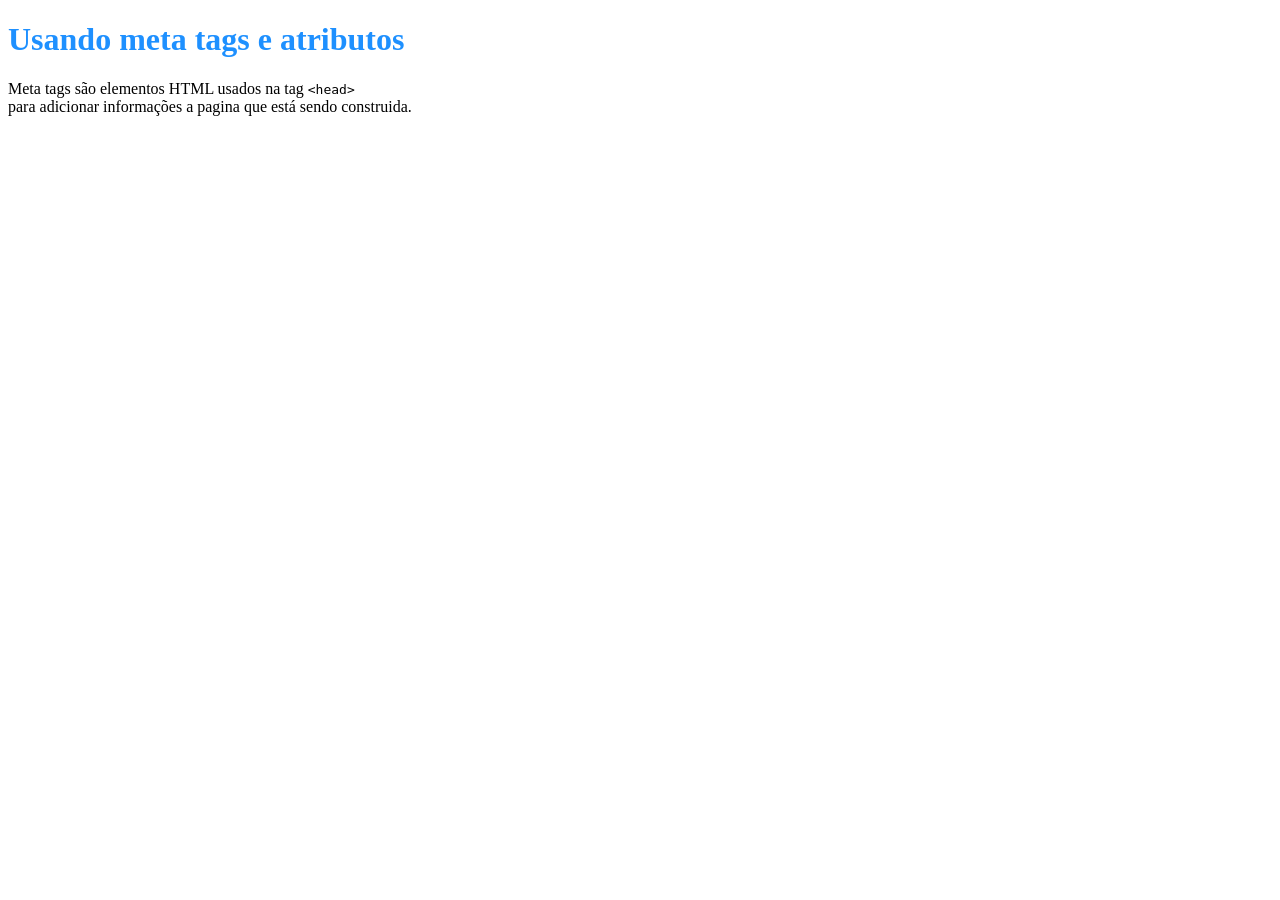
<file: diweb-turma-j/unidade01/exercicio06/index.html>
<!DOCTYPE html>
<html lang="pt-br">
<head>
    <meta charset="UTF-8">
    <meta http-equiv="X-UA-Compatible" content="IE=edge">
    <meta name="viewport" content="width=device-width, initial-scale=1.0">
    <meta name="Author" content="Batata">
    <meta name="description" content="Teixto">
    <meta name="keywords" content="Sim">
    <title>Document</title>
</head>
<body>
    <h1 style="font-size:32px; color: dodgerblue;">Usando meta tags e atributos</h1>

    <p style="font-family:cursive">
        Meta tags são elementos HTML usados na tag <code>&lt;head&gt;</code> <br>
        para adicionar informações a pagina que está sendo construida.
    </p>
    
</body>
</html>
</file>
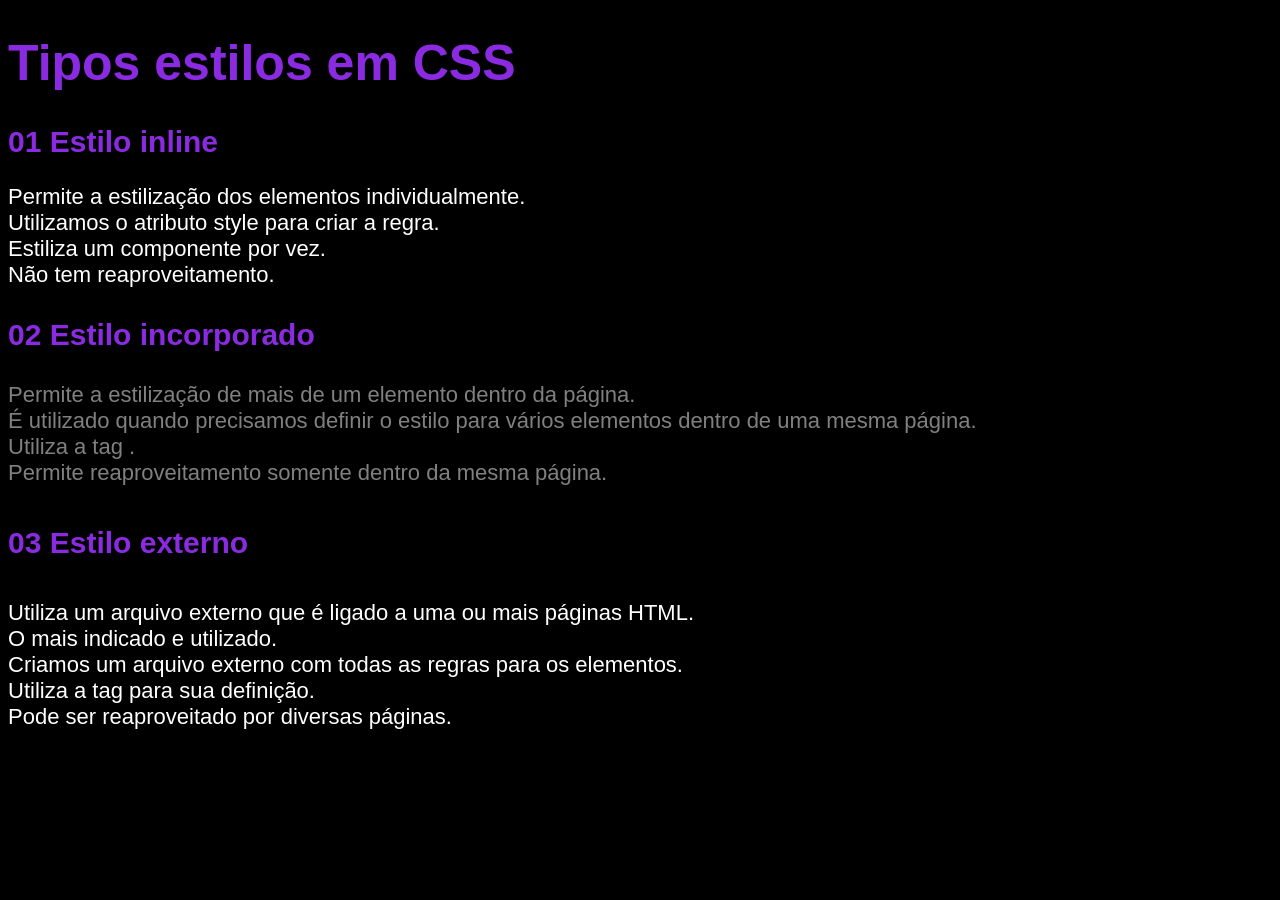
<file: diweb-turma-j/unidade01/exercicio07/index.html>
<!DOCTYPE html>
<html lang="pt-br">
<head>
    <meta charset="UTF-8">
    <meta http-equiv="X-UA-Compatible" content="IE=edge">
    <meta name="viewport" content="width=device-width, initial-scale=1.0">
    <title>Exercicio07</title>
</head>
<body style="background-color: black; color:white; font-size:22px; font-family:Arial, Helvetica, sans-serif">
    <h1 style="font-size: 50px; color:blueviolet">Tipos estilos em CSS</h1>

    <h2 style="font-size: 30px; color:blueviolet">01 Estilo inline</h2>

    <p>
        Permite a estilização dos elementos individualmente. <br>
        Utilizamos o atributo style para criar a regra. <br>
        Estiliza um componente por vez. <br>
        Não tem reaproveitamento. <br>
    </p>

    <h3 style="font-size: 30px; color:blueviolet">02 Estilo incorporado</h3>

    <p style="color: gray;">
        Permite a estilização de mais de um elemento dentro da página. <br>
        É utilizado quando precisamos definir o estilo para vários elementos dentro de uma mesma página. <br>
        Utiliza a tag <style></style>. <br>
        Permite reaproveitamento somente dentro da mesma página. <br>  
    </p>

    <h4 style="font-size: 30px; color:blueviolet">03 Estilo externo</h4>

    <p>
        Utiliza um arquivo externo que é ligado a uma ou mais páginas HTML. <br>
        O mais indicado e utilizado. <br>
        Criamos um arquivo externo com todas as regras para os elementos. <br>
        Utiliza a tag <link> para sua definição. <br>
        Pode ser reaproveitado por diversas páginas. <br>
    </p>
</body>
</html>
</file>
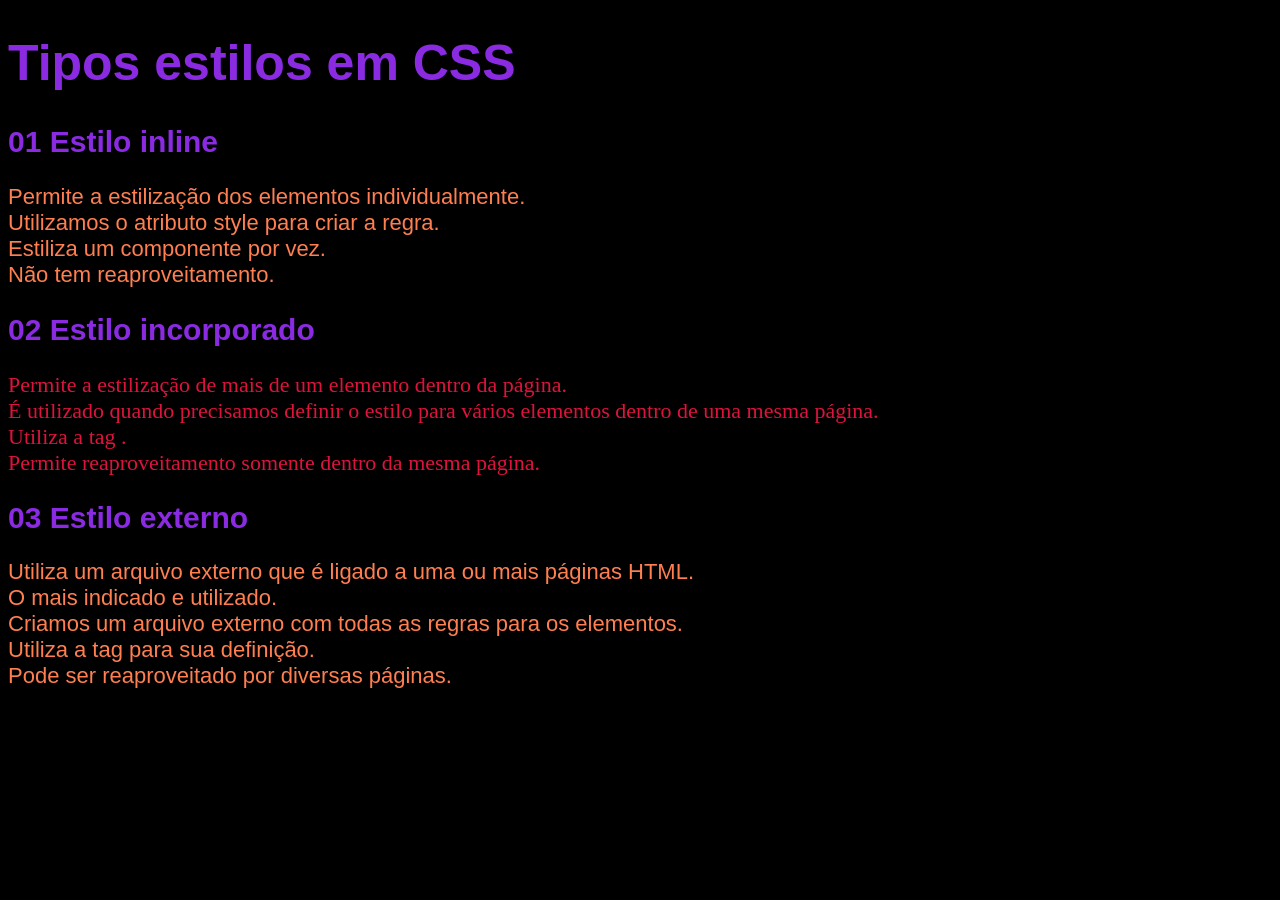
<file: diweb-turma-j/unidade01/08/exemplo01/index.html>
<!DOCTYPE html>
<html lang="pt-br">
<head>
    <meta charset="UTF-8">
    <meta http-equiv="X-UA-Compatible" content="IE=edge">
    <meta name="viewport" content="width=device-width, initial-scale=1.0">
    <title>Exercicio08</title>
    <style>
        body {
            background-color: black;
            color: white;
            font-size: 22px;
            font-family: Arial, Helvetica, sans-serif;
        }
        h1 {
            font-size: 50px;
            color: blueviolet;
        }
        h2 {
            font-size: 30px;
            color: blueviolet;
        }
        #um {
            color: crimson;
            font-family: cursive;
        }
        .dois {
            color: coral;
        }
    </style>
</head>
<body>
    <h1>Tipos estilos em CSS</h1>

    <h2>01 Estilo inline</h2>

    <p class="dois">
        Permite a estilização dos elementos individualmente. <br>
        Utilizamos o atributo style para criar a regra. <br>
        Estiliza um componente por vez. <br>
        Não tem reaproveitamento. <br>
    </p>

    <h2>02 Estilo incorporado</h2>

    <p id="um">
        Permite a estilização de mais de um elemento dentro da página. <br>
        É utilizado quando precisamos definir o estilo para vários elementos dentro de uma mesma página. <br>
        Utiliza a tag . <br>
        Permite reaproveitamento somente dentro da mesma página. <br>
    </p>

    <h2>03 Estilo externo</h2>

    <p class="dois">
        Utiliza um arquivo externo que é ligado a uma ou mais páginas HTML. <br>
        O mais indicado e utilizado. <br>
        Criamos um arquivo externo com todas as regras para os elementos. <br>
        Utiliza a tag para sua definição. <br>
        Pode ser reaproveitado por diversas páginas. <br>
    </p>
</body>
</html>
</file>
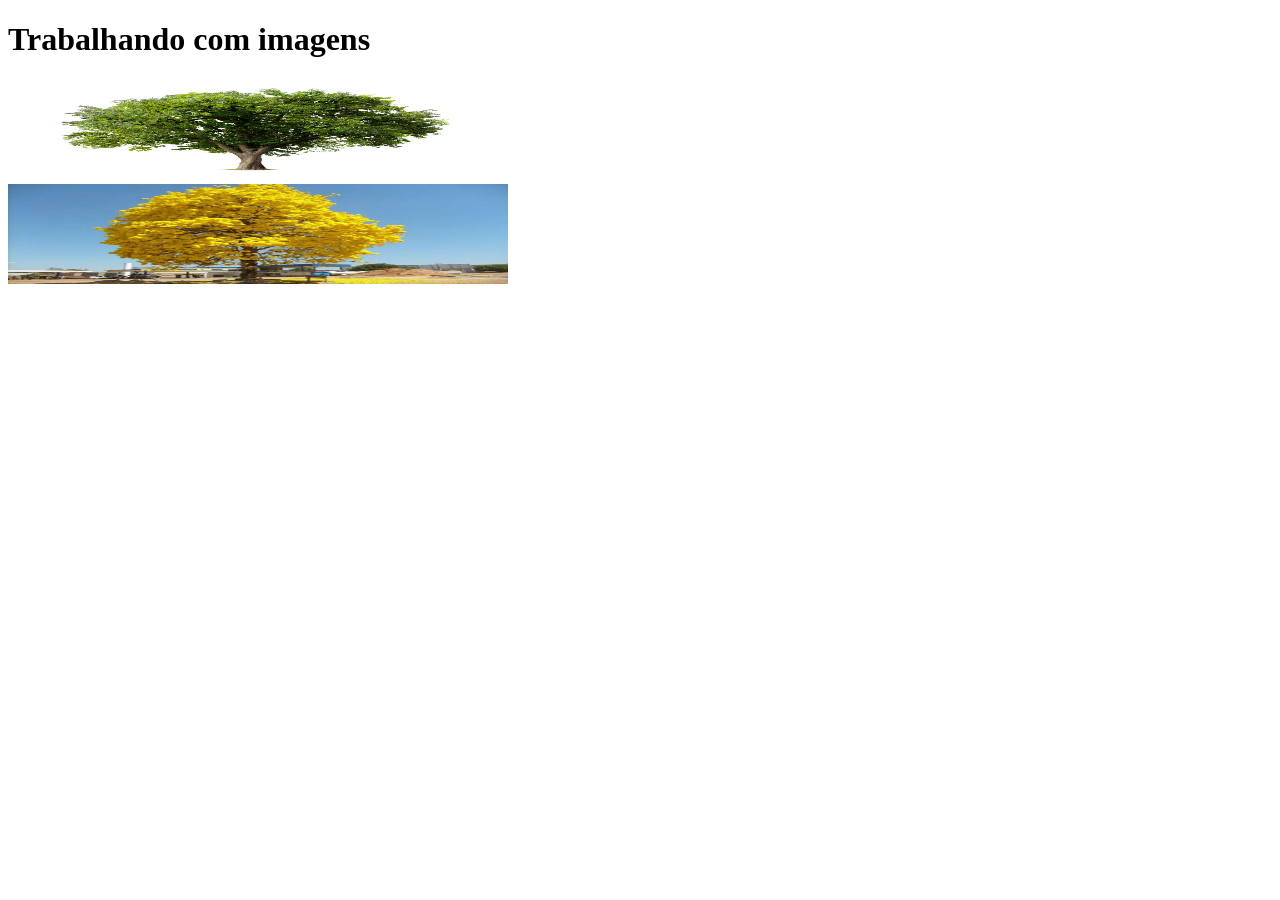
<file: diweb-turma-j/unidade01/08/exemplo02/index.html>
<!DOCTYPE html>
<html lang="pt-br">
<head>
    <meta charset="UTF-8">
    <meta http-equiv="X-UA-Compatible" content="IE=edge">
    <meta name="viewport" content="width=device-width, initial-scale=1.0">
    <title>exemplo02</title>
    <style>
        img {
            
        }
    </style>
</head>
<body>
    <h1>Trabalhando com imagens</h1>

    <img src="arvore.jpg" alt="imagem de uma árvore." height="100px" width="500px"> <br>
    <img src="Ipê-amarelo1.jpg" alt="imagem de árvore2." height="100px" width="500px" >
    
</body>
</html>
</file>
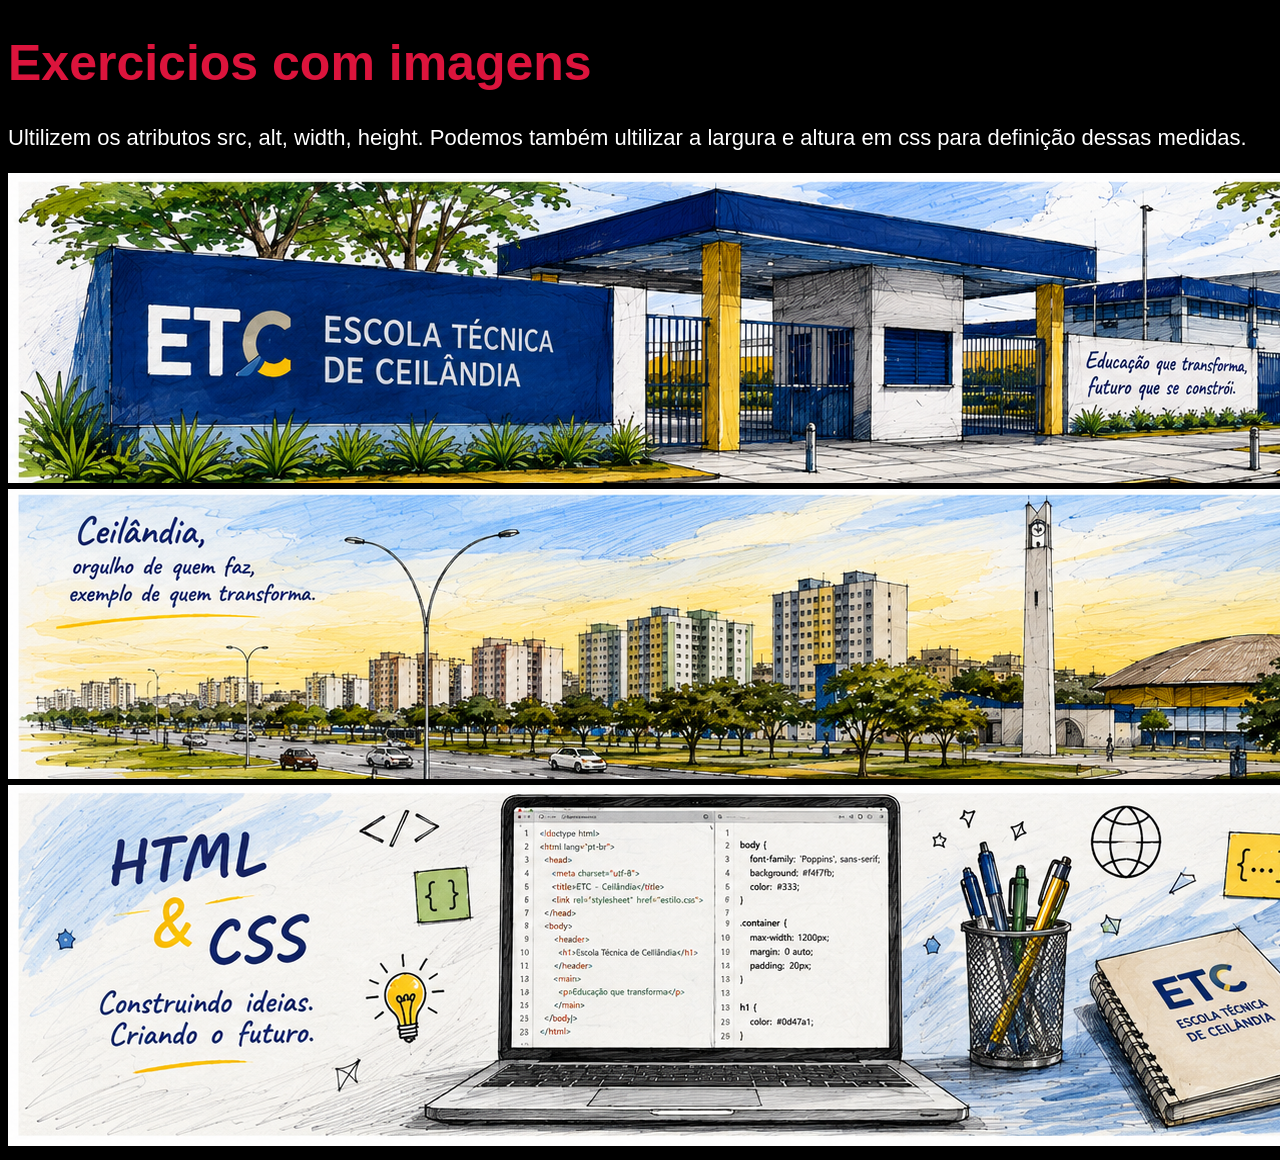
<file: diweb-turma-j/unidade01/08/exercicio02/index.html>
<!DOCTYPE html>
<html lang="pt-br">
<head>
    <meta charset="UTF-8">
    <meta http-equiv="X-UA-Compatible" content="IE=edge">
    <meta name="viewport" content="width=device-width, initial-scale=1.0">
    <title>Exercício 02</title>
    <style>
        body {
            background-color: black;
            color: white;
            font-size: 22px;
            font-family: Arial, Helvetica, sans-serif;
        }
        h1 {
            font-size: 50px;
            color: crimson;
        }
    </style>
</head>
<body>
    <h1>Exercicios com imagens</h1>

    <p>
        Ultilizem os atributos src, alt, width, height. Podemos também ultilizar a largura e altura em css para definição dessas medidas.
    </p>
    <img src="01_escola_tecnica_ceilandia.png" alt="imagem da escola tecnica de ceilandia">
    <img src="02_ceilandia.png" alt="imagem etc">
    <img src="03_html_css.png" alt="Imagem ti css e html">
</body>
</html>
</file>
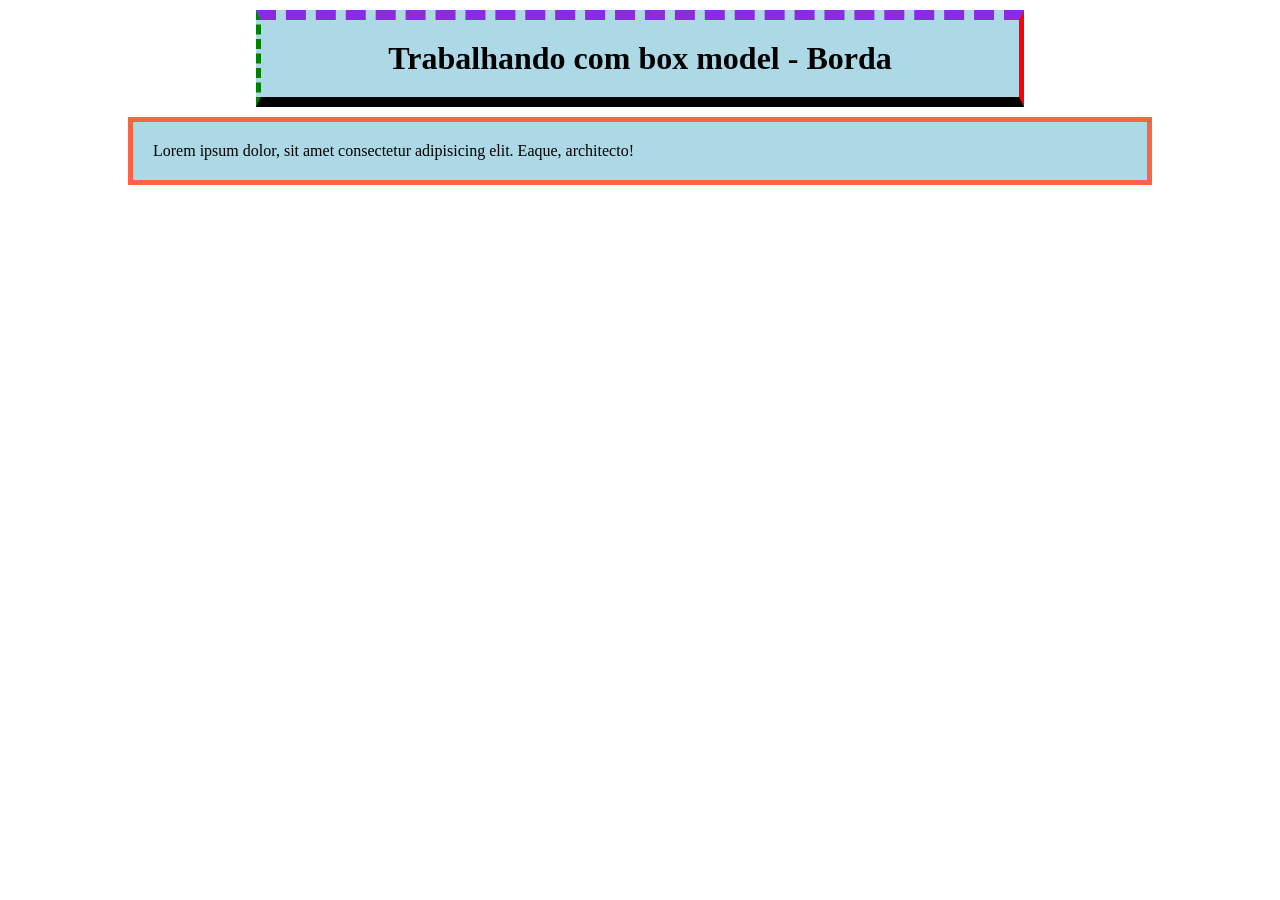
<file: diweb-turma-j/unidade02/12/exemplo 01/index.html>
<!DOCTYPE html>
<html lang="pt-br">
<head>
    <meta charset="UTF-8">
    <meta http-equiv="X-UA-Compatible" content="IE=edge">
    <meta name="viewport" content="width=device-width, initial-scale=1.0">
    <title>Aula 12 exemplo 01</title>
    <link rel="stylesheet" href="style.css">
</head>
<body>

    <h1>Trabalhando com box model - Borda</h1>

    <p>
        Lorem ipsum dolor, sit amet consectetur adipisicing elit. Eaque, architecto!
    </p>

</body>
</html>
</file>
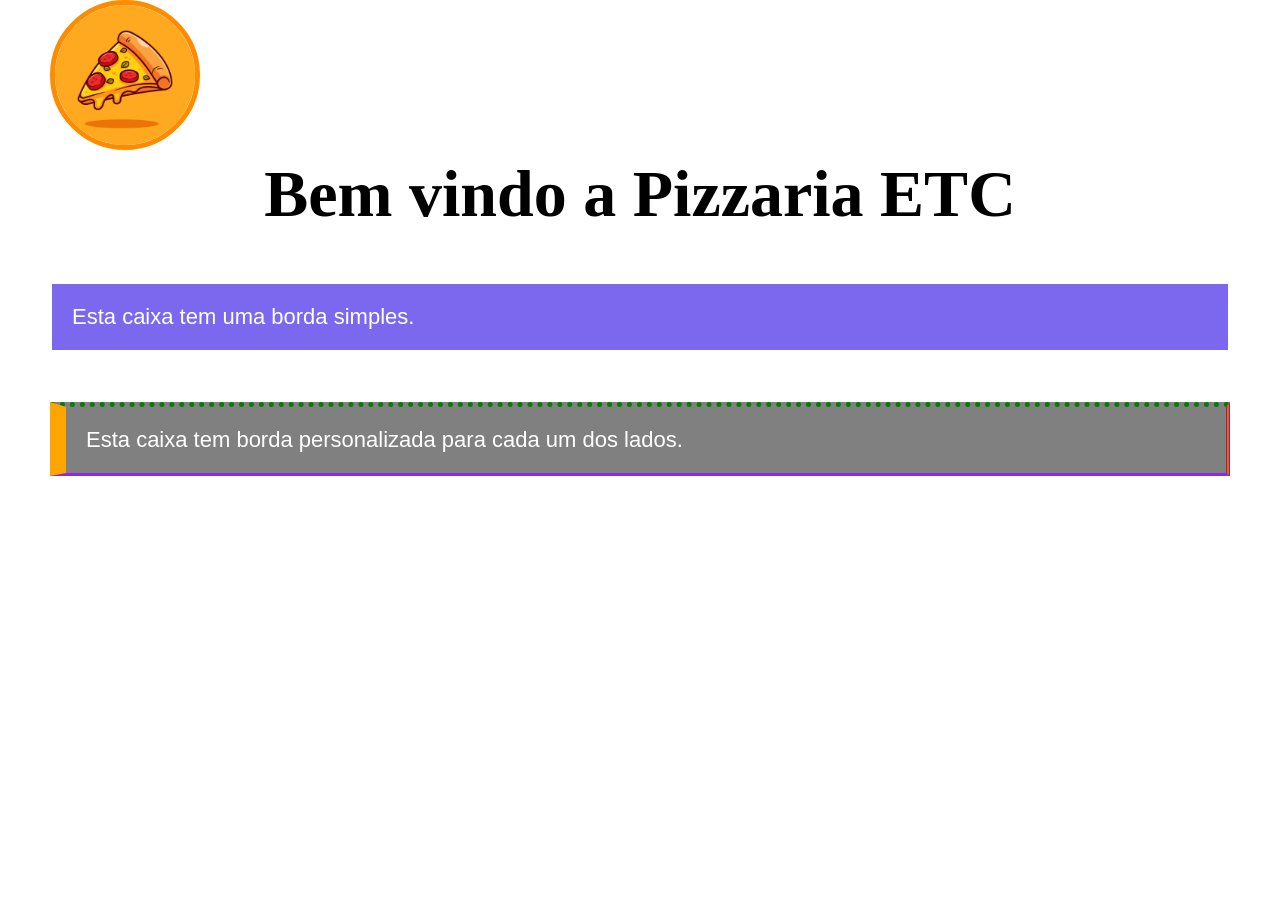
<file: diweb-turma-j/unidade02/12/exercicio 02/index.html>
<!DOCTYPE html>
<html lang="pt-br">
<head>
    <meta charset="UTF-8">
    <meta http-equiv="X-UA-Compatible" content="IE=edge">
    <meta name="viewport" content="width=device-width, initial-scale=1.0">
    <title>Aula 12 exercicio 02</title>
    <link rel="stylesheet" href="style.css">
</head>
<body>
    <img class="pizza" src="pizza.jpg" alt="Imagem de uma fatia de pizza".>

    <h1>Bem vindo a Pizzaria ETC</h1>

    <p class="simples">
        Esta caixa tem uma borda simples.
    </p>

    <p class="personalizada">
        Esta caixa tem borda personalizada para cada um dos lados.
    </p>
</body>
</html>
</file>
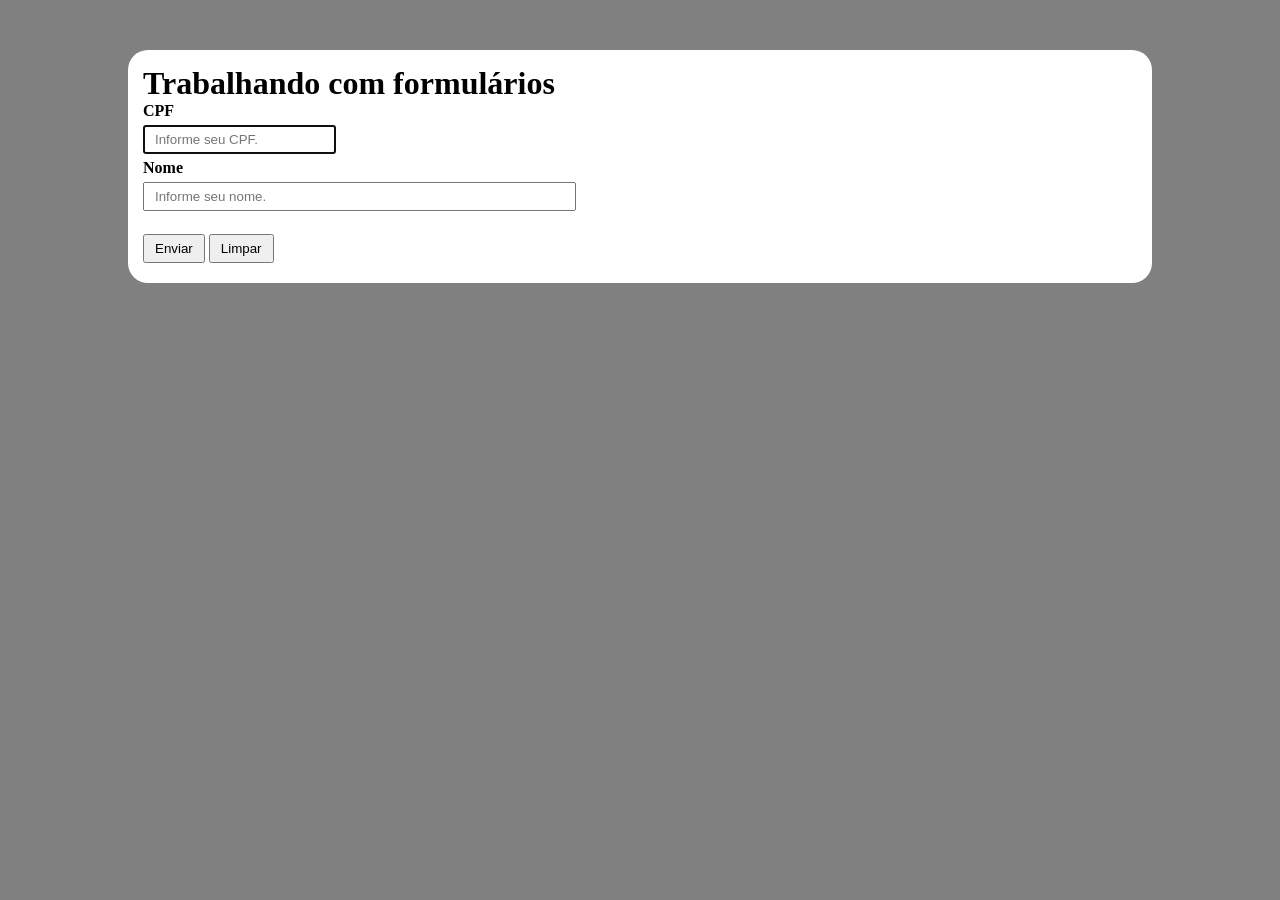
<file: diweb-turma-j/unidade02/15/exercicio01/index.html>
<!DOCTYPE html>
<html lang="pt-br">
<head>
    <meta charset="UTF-8">
    <meta name="viewport" content="width=device-width, initial-scale=1.0">
    <title>Exercício 01</title>
    <link rel="stylesheet" href="style.css">
</head>
<body>
    <form>
        <div>
            <h1>Trabalhando com formulários</h1>
    
            <label for="cpf ">CPF</label> 
            <input type="text" name="cpf" id="cpf" 
                placeholder="Informe seu CPF." 
                maxlength="11"
                required autofocus>
        </div>

        <div>
            <label for="nome">Nome</label> 
            <input type="text" name="nome" id="nome" 
                size="50"
                placeholder="Informe seu nome." 
                required autofocus>
        </div>

        <br>
            
        <div>
            <input type="submit" value="Enviar">
            
            <input type="reset" value="Limpar">
        </div>
    </form>
</body>
</html>
</file>
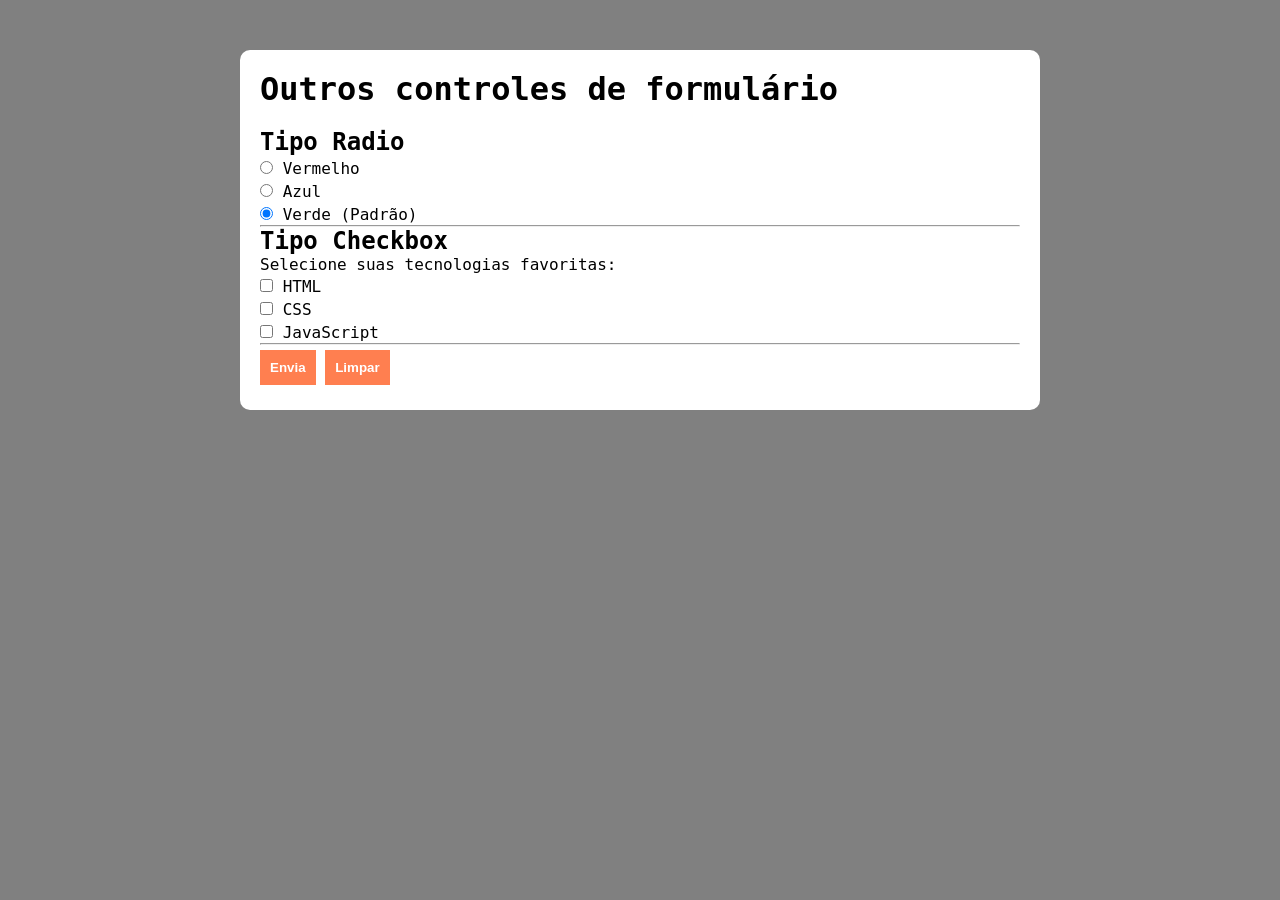
<file: diweb-turma-j/unidade02/15/exercicio02/index.html>
<!DOCTYPE html>
<html lang="pt-br">
<head>
    <meta charset="UTF-8">
    <meta http-equiv="X-UA-Compatible" content="IE=edge">
    <meta name="viewport" content="width=device-width, initial-scale=1.0">
    <title>Exercicio 02</title>
    <link rel="stylesheet" href="style.css">
</head>
<body>
    <form>
        <h1>Outros controles de formulário</h1>

        <input type="hidden" name="acao" value="atualizar">
        <input type="hidden" name="id" value="123">
        <h2>Tipo Radio</h2>

        <input type="radio" id="vermelho" name="cor" value="vermelho" checked>
        <label for="vermelho">Vermelho</label><br>

        <input type="radio" id="azul" name="cor" value="azul" checked>
        <label for="azul">Azul</label><br>

        <input type="radio" id="verde" name="cor" value="verde" checked>
        <label for="verde">Verde (Padrão)</label><br>
        <hr>
        <h2>Tipo Checkbox</h2>
        <p>Selecione suas tecnologias favoritas:</p>

        <input type="checkbox" id="html" name="tecnologia" value="html">
        <label for="html">HTML</label><br>

        <input type="checkbox" id="css" name="tecnologia" value="css">
        <label for="css">CSS</label><br>

        <input type="checkbox" id="js" name="tecnologia" value="js">
        <label for="js">JavaScript</label><br>
        <hr>
        <input type="submit" value="Envia" class="button">
        <input type="reset" value="Limpar" class="button">

    </form>
    
</body>
</html>
</file>
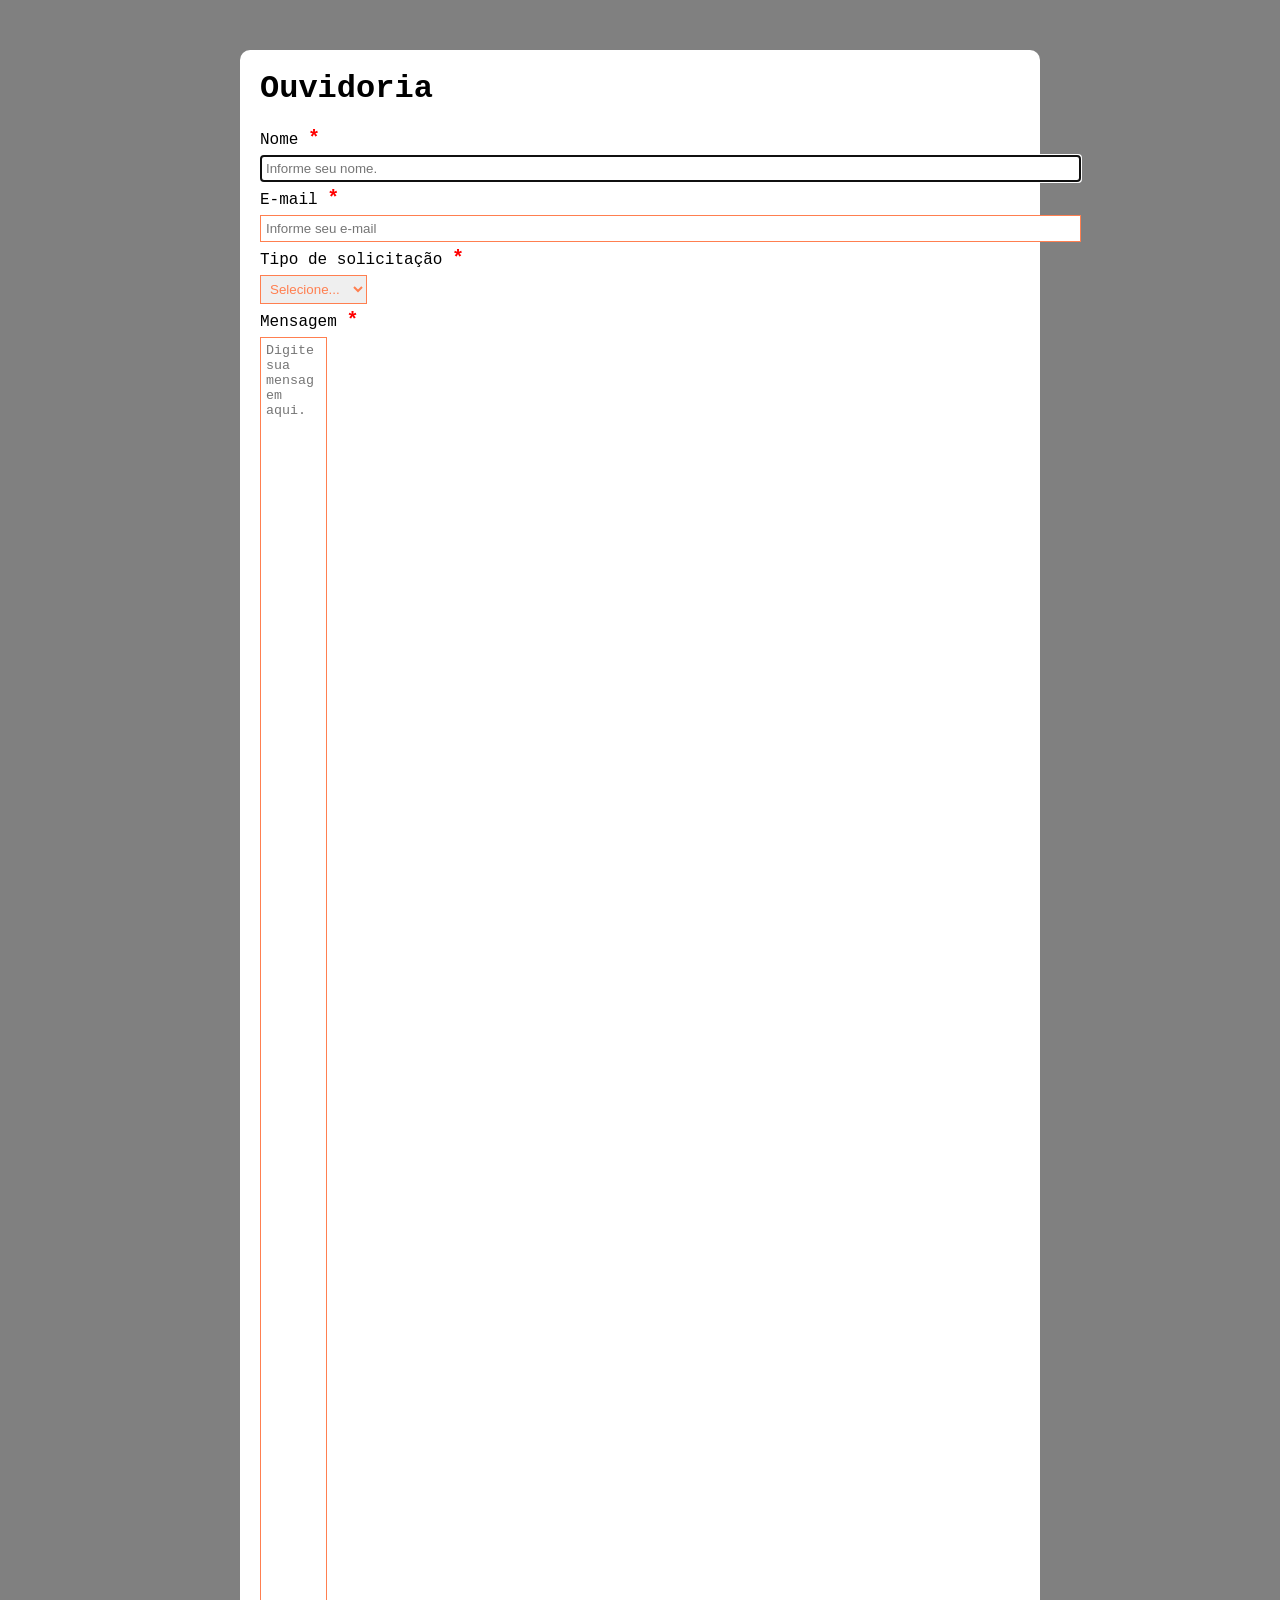
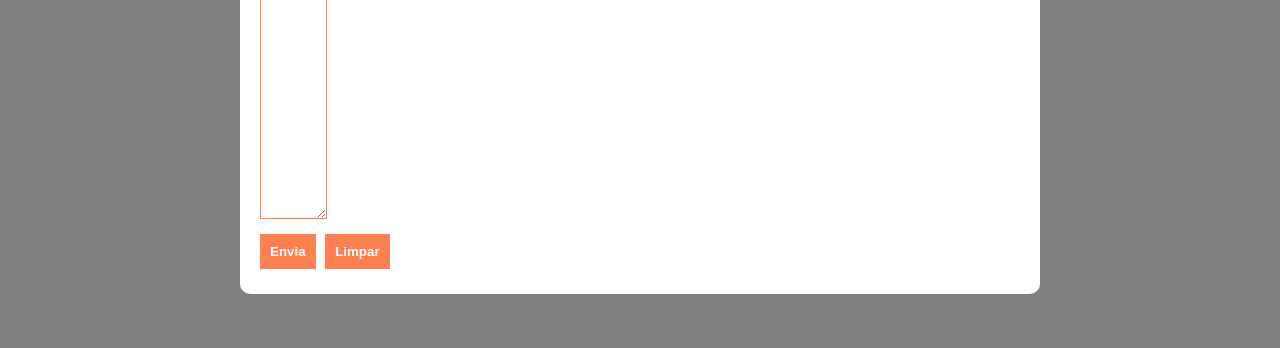
<file: diweb-turma-j/unidade02/15/exercicio03/index.html>
<!DOCTYPE html>
<html lang="pt-br">
<head>
    <meta charset="UTF-8">
    <meta http-equiv="X-UA-Compatible" content="IE=edge">
    <meta name="viewport" content="width=device-width, initial-scale=1.0">
    <title>Exercício 03</title>
    <link rel="stylesheet" href="style.css">
</head>
<body>
    <form method="get">
        <h1>Ouvidoria</h1>
        <label for="email">Nome</label>
        <span class="obrigatorio">*</span>
        <br>
        <input type="text" name="nome" id="nome" size="100" required placeholder="Informe seu nome." autofocus>
        <br>
        <label for="email">E-mail</label>
        <span class="obrigatorio">*</span>
        <br>
        <input type="text" name="email" id="email" size="100" required placeholder="Informe seu e-mail">
        <br>
        <label for="tipo">Tipo de solicitação</label>
        <span class="obrigatorio">*</span>
        <br>
        <select name="tipo" id="tipo" required>
            <option value=""> Selecione...</option>
            <option value="reclamacao">Reclamação</option>
            <option value="elogio">Elogio</option>
            <option value="sugestao">Sugestão</option>
        </select>
        <br>
        <label for="mensagem">Mensagem</label>
        <span class="obrigatorio">*</span>
        <br>
        <textarea name="mensagem" id="mensagem" cols="5" rows="98" placeholder="Digite sua mensagem aqui." required></textarea>
        <br>
        <input type="submit" value="Envia" class="button">
        <input type="reset" value="Limpar" class="button">
    </form>
    
</body>
</html>
</file>
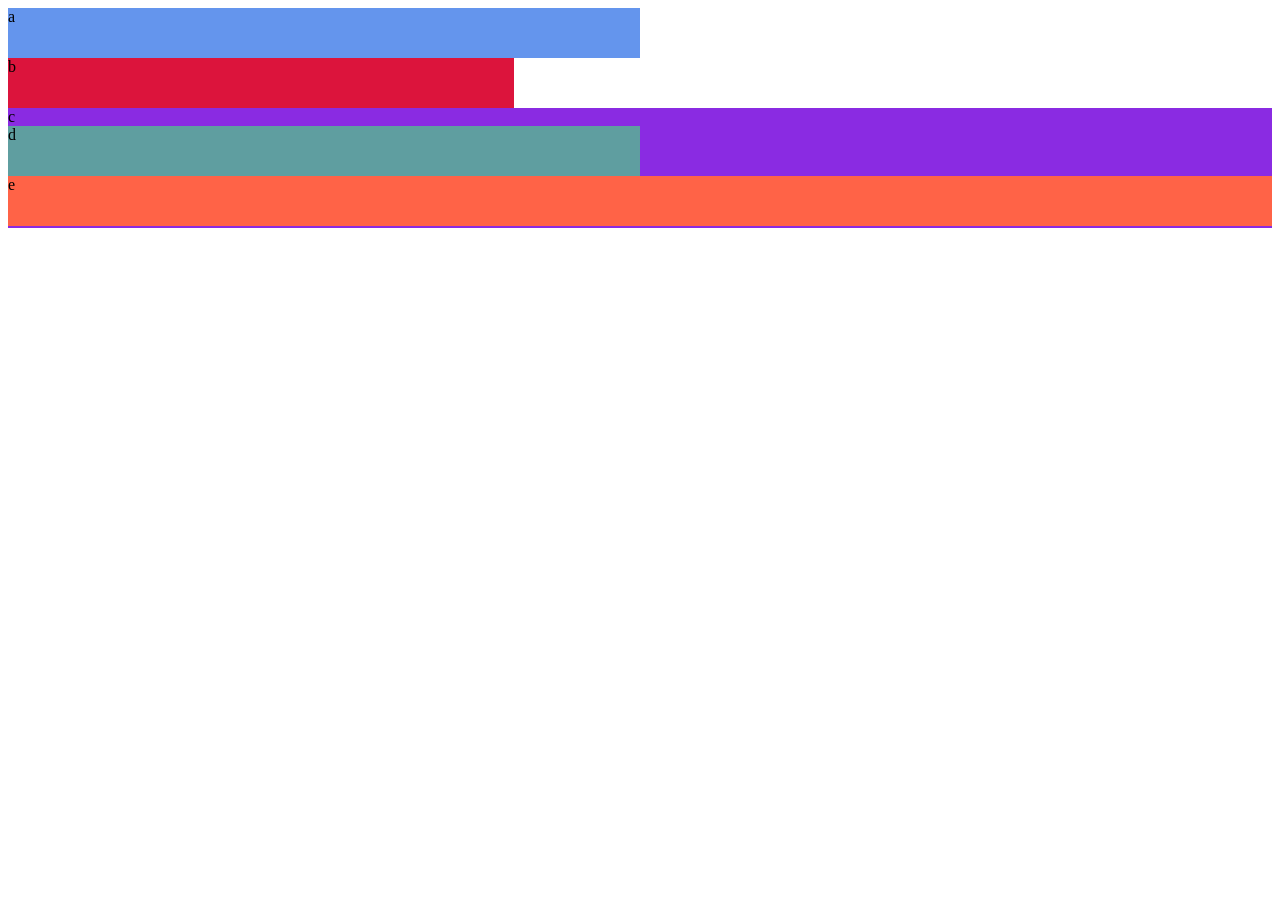
<file: diweb-turma-j/unidade01/02/10/exemplo01/index.html>
<!DOCTYPE html>
<html lang="pt-br">
<head>
    <meta charset="UTF-8">
    <meta http-equiv="X-UA-Compatible" content="IE=edge">
    <meta name="viewport" content="width=device-width, initial-scale=1.0">
    <title>exemplo</title>
    <link rel="stylesheet" href="style.css">
</head>
<body>
    <div class="box-1">
        a
    </div>

    <div class="box-2">
        b
    </div>

    <div class="box-3">
        c
        <div class="box-4">
            d
        </div>
        <div class="box-5">
            e
        </div>
    </div>
</body>
</html>
</file>
<file: diweb-turma-j/unidade02/12/exemplo 01/style.css>
* {
    margin: 0;
    padding: 0;
    box-sizing: border-box;
}

h1, p {
    background-color: lightblue;
    padding: 20px;
    margin: 10px auto;
}

h1 {
    width: 60%;
    text-align: center;

    border-top-width: 10px;
    border-top-style: dashed;
    border-top-color: blueviolet;

    border-right: 5px solid red;

    border-bottom: 10px solid ;

    border-left-width: 5px;
    border-left-style: dashed;
    border-left-color: green;
}

p {
    width: 80%;
    border: 5px solid tomato;
}
</file>
<file: diweb-turma-j/unidade02/12/exercicio 02/style.css>
* {
    margin: 0;
    padding: 0;
    box-sizing: border-box;
}

body {
    font-family: Verdana, Geneva, Tahoma, sans-serif;
    font-size: 22px;
}

h1 {
    text-align: center;
    font-family: cursive;
    font-size: 66px;
}

p {
    color: white;
    margin: 50px;
    padding: 20px;
}

.pizza {
    width: 150px;
    border-radius: 50%;
    border: 5px solid darkorange;
    margin-left: 50px;
}

.simples {
    border: 2px solid;
    background-color: mediumslateblue;
}

.personalizada {
    border-top: 5px dotted green;
    border-right: 4px double red;
    border-bottom: 3px solid blueviolet;
    border-left: 16px solid orange;
    background-color: gray;
}
</file>
<file: diweb-turma-j/unidade02/15/exercicio01/style.css>
* {
    margin: 0;
    padding: 0;
    box-sizing: border-box;
}

body {
    background-color: gray;
    font-family: cursive;
}
label, input{
    margin-bottom: 5px;
}

label {
    display: block;
    font-weight: 600;
}

input {
    padding: 5px 10px;
}

form {
    background-color: white;
    width: 80%;
    margin: 50px auto;
    padding: 15px;
    border-radius: 20px;
}
</file>
<file: diweb-turma-j/unidade02/15/exercicio02/style.css>
* {
    margin: 0;
    padding: 0;
    box-sizing: border-box;
}

body {
    background-color: gray;
    font-family: monospace, sans-serif;
}

h1 {
    margin-bottom: 20px;
}

form {
    background-color: white;
    margin: 50px auto;
    padding: 20px;
    border-radius: 10px;
    width: 800px;
}

input {
    margin: 5px 0px;
    padding: 5px;
    border: 1px solid coral;
    color: coral;
}

.button {
    padding: 10px 10px;
    background-color: coral;
    color: white;
    font-weight: 600;
    border: none;
}
</file>
<file: diweb-turma-j/unidade02/15/exercicio03/style.css>
* {
    margin: 0;
    padding: 0;
    box-sizing: border-box;
}

body {
    background-color: gray;
    font-family: monospace, sans-serif;
}

h1 {
    margin-bottom: 20px;
}

form {
    background-color: white;
    margin: 50px auto;
    padding: 20px;
    border-radius: 10px;
    width: 800px;
}

input, textarea, select {
    margin: 5px 0px;
    padding: 5px;
    border: 1px solid coral;
    color: coral;
}

.button {
    padding: 10px 10px;
    background-color: coral;
    color: white;
    font-weight: 600;
    border: none;
}

.obrigatorio {
    color: red;
    font-size: 20px;
    font-weight: 600;
}
</file>
<file: diweb-turma-j/unidade01/02/10/exemplo01/style.css>
div{
    height: 50px;
}
.box-1{
    background-color: cornflowerblue;
    width: 50%;
    min-width: 400px;
}
.box-2{
    background-color: crimson;
    max-width: 500;
    width: 40%;
}
.box-3{
    background-color: blueviolet;
    height: 120px;
    max-height: 150px;
}
.box-4{
    background-color: cadetblue;
    width: 50%;
}
.box-5{
    background-color: tomato;
}
</file>
